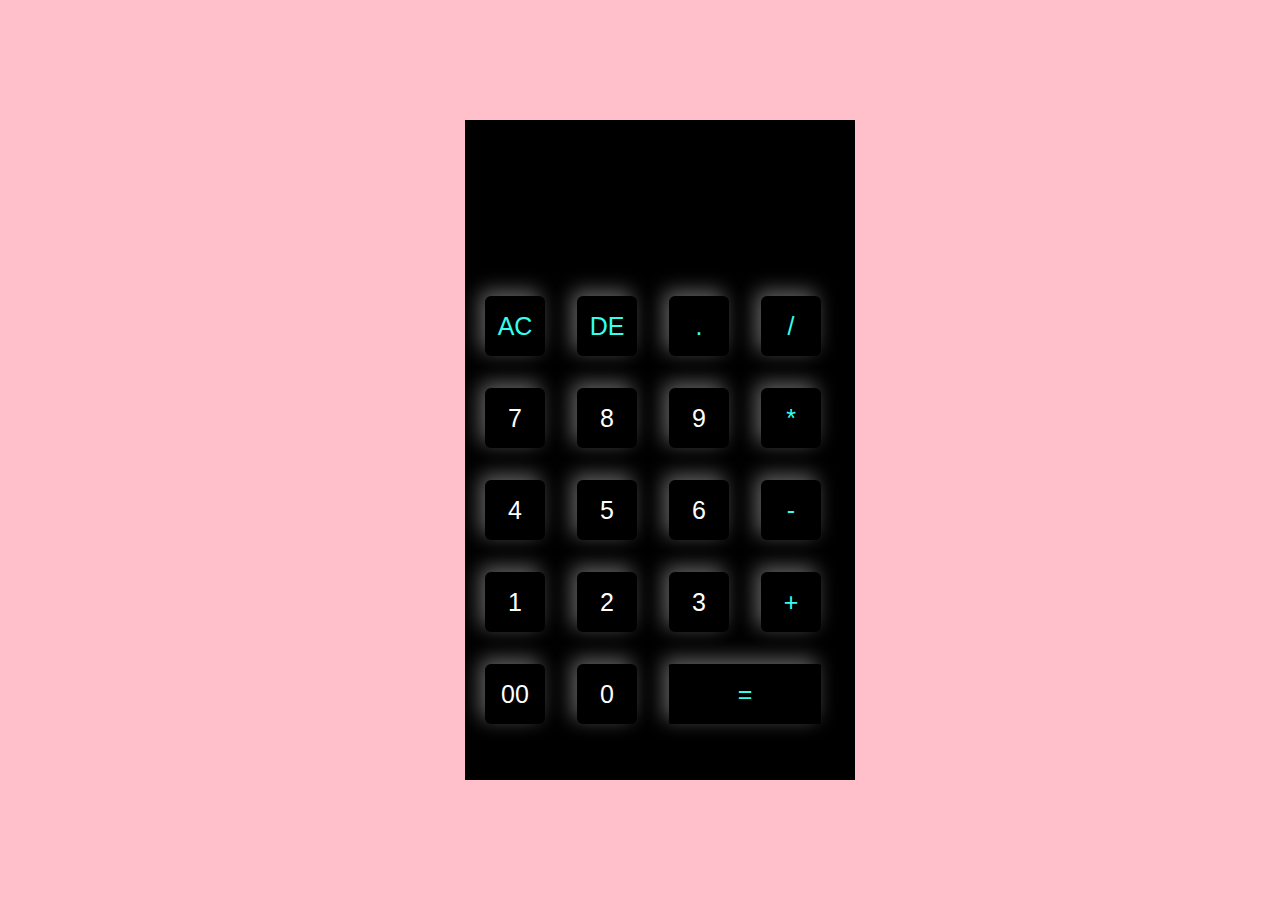
<file: index.html>
<!DOCTYPE html>
<html lang="en">
  <head>
    <meta charset="UTF-8" />
    <meta name="viewport" content="width=device-width, initial-scale=1.0" />
    <title>Calculator</title>
    <link rel="stylesheet" href="styles.css" />
  </head>
  <body>
    <div class="Calculator">
      <input id="display" readonly />
      <div id="keys">
        <button onclick="clearDisplay()" class="flex-item" id="ac">AC</button>
        <button onclick="clearLastCharacter()" class="flex-item" id="de">
          DE
        </button>
        <button onclick="appendToDisplay('.')" class="flex-item" id="decimal">
          .
        </button>
        <button onclick="appendToDisplay('/')" class="flex-item" id="division">
          /
        </button>
        <button onclick="appendToDisplay('7')" class="number" id="seven">
          7
        </button>
        <button onclick="appendToDisplay('8')" class="number" id="eight">
          8
        </button>
        <button onclick="appendToDisplay('9')" class="number" id="nine">
          9
        </button>
        <button
          onclick="appendToDisplay('*')"
          class="flex-item"
          id="multiplication"
        >
          *
        </button>
        <button onclick="appendToDisplay('4')" class="number" id="four">
          4
        </button>
        <button onclick="appendToDisplay('5')" class="number" id="five">
          5
        </button>
        <button onclick="appendToDisplay('6')" class="number" id="six">
          6
        </button>
        <button
          onclick="appendToDisplay('-')"
          class="flex-item"
          id="subtraction"
        >
          -
        </button>
        <button onclick="appendToDisplay('1')" class="number" id="one">
          1
        </button>
        <button onclick="appendToDisplay('2')" class="number" id="two">
          2
        </button>
        <button onclick="appendToDisplay('3')" class="number" id="three">
          3
        </button>
        <button onclick="appendToDisplay('+')" class="flex-item" id="plus">
          +
        </button>
        <button
          onclick="appendToDisplay('00')"
          class="number"
          id="double zeros"
        >
          00
        </button>
        <button onclick="appendToDisplay('0')" class="number" id="zero">
          0
        </button>
        <button onclick="calculate()" class="flex-item" id="equals">=</button>
      </div>
    </div>
    <script src="script.js"></script>
  </body>
</html>
</file>
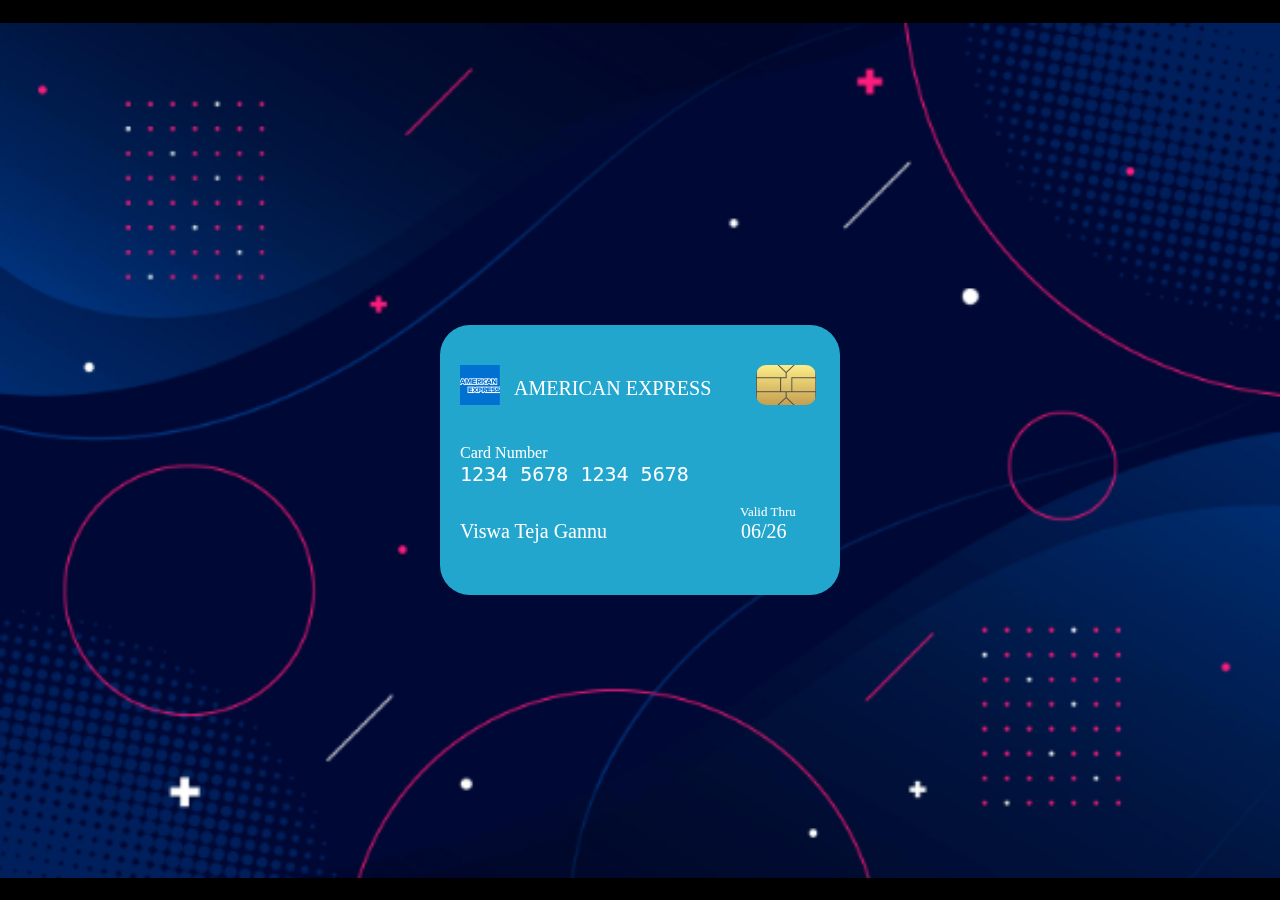
<file: assignment-3/index.html>
<!DOCTYPE html>
<html lang="en">
  <head>
    <meta charset="UTF-8" />
    <meta name="viewport" content="width=device-width, initial-scale=1.0" />
    <title>ATM card</title>
    <link rel="stylesheet" href="styles.css" />
  </head>
  <body>
    <div class="atm">
      <div class="flipcard">
        <div class="frontview">
          <div id="card">
            <div id="logo"><img src="images/logo.png" alt="Logo" /></div>
            <div
              style="
                display: inline;
                margin-right: 40px;
                font-size: 20px;
                position: relative;
                top: 10px;
              "
            >
              AMERICAN EXPRESS
            </div>
            <div id="sim"><img src="images/sim.png" /></div>
          </div>
          <br />
          <br />
          <br />
          <div style="padding-left: 20px">Card Number</div>
          <div id="number">
            <pre style="font-size: 20px; padding-left: 20px">
1234 5678 1234 5678</pre
            >
          </div>
          <br />
          <div style="position: relative; left: 300px; font-size: 13px">
            Valid Thru
          </div>
          <div
            style="
              font-size: 20px;
              padding-left: 20px;
              font-family: 'Times New Roman', Times, serif;
              display: inline-block;
              margin-right: 130px;
            "
            id="name"
          >
            Viswa Teja Gannu
          </div>
          <div style="font-size: 20px; display: inline-block">06/26</div>
        </div>
        <div class="backview">
          <div style="font-size: 10px; padding-left: 20px">
            For customer care call us +23 5325 12345 or email us at
            americanexpresscard@gmail.com
          </div>
          <br />
          <div id="black"></div>
          <br />
          <br />
          <div id="cvv">
            <p style="text-align: right; font-size: 20px; padding-right: 10px">
              123
            </p>
            <img src="images/cvv.png" />
          </div>
          <br />
          <div style="font-size: 10px; padding: 20px">
            Lorem ipsum dolor sit amet consectetur adipisicing elit. Enim illo
            autem quaerat veritatis veniam adipisci laudantium illum id possimus
            sapiente non at sequi dolore nihil ipsam nostrum, eius quas! Neque
            hic, repellendus necessitatibus impedit molestiae aecndjf.
          </div>
        </div>
      </div>
    </div>
  </body>
</html>
</file>
<file: styles.css>
* {
    margin: 0;
    padding: 0;
}
body {
    margin: 0;
    display: flex;
    justify-content: center;
    align-items: center;
    height: 100vh;
    background-color:pink;
    
}
.Calculator {
    border-radius: 1%;
    width: 350px;
    background-color: black;
    border-radius: 1%;
    font-family: Arial, sans-serif;
}
#keys {
    width:350px;
    height: 500px;
    display: flex;
    background-color: black;
    flex-wrap: wrap;
    align-content: center;
    gap: 2em;
    padding: 20px;
}
#display {
    width: 370px;
    height: 100px;
    padding:10px;
    font-size: 4rem;
    color: white;
    border:none;
    background-color: black;
    text-align:right ;
}
button {
    width: 60px;
    height: 60px;
    background-color: black;
    border-radius: 10%;
    border: none;
    box-shadow: -5px -5px 20px rgba(250, 249, 251, 0.4);
    font-size: 25px;
    cursor: pointer;
}
.flex-item {
    color:#33FFEC;    
}
.number {
    color: white;
}
#equals {
    width: 152px;
    border-radius: 2%;
}
button:hover {
    background-color: rgb(34, 33, 33);
}
button:active {
    background-color: rgb(64, 63, 63);
}
</file>
<file: assignment-3/styles.css>
* {
  margin: 0;
  padding: 0;
}
body {
  background-color: black;
  background-image: url(images/background.png);
  background-repeat: no-repeat;
  background-position: center;
  background-attachment: fixed;
  background-size: 100%;
  overflow: hidden;
  height: 100vh;
  display: flex;
  justify-content: center;
  align-items: center;
}
.atm {
    height:250px ;
    width: 400px;
    perspective: 1000px;
}
.atm:hover > .flipcard {
    cursor: pointer;
    transform: rotateY(180deg);
}
.flipcard {
    height: 100%;
    width: 100%;
    position: relative;
    transition: transform 1s;
    transform-style: preserve-3d;
}
.frontview {
    height: 250px;
    width: 400px;
    padding-top: 20px;
    background-color: rgb(34, 166, 206);
    color: white;
    position: absolute;
    backface-visibility: hidden;
    border-radius: 30px;
    #card {
        #logo {
            display: inline;
            margin-right: 10px;
            margin-left: 20px; 
            img {
                position: relative;
                top: 20px;
                width: 40px;
                height: 40px;
                object-fit: cover;
            }
        }
        #sim {
            display: inline;
            img {
                position: relative;
                top: 20px;
                width: 60px;
                height: 40px;
                object-fit: cover;
                border-radius: 10px;
            }
        }
    }
}
.backview {
    height: 250px;
    width: 400px;
    padding-top: 20px;
    background-color: rgb(34, 166, 206);
    color: white;
    position: absolute;
    border-radius: 30px;
    backface-visibility: hidden;
    transform: rotateY(180deg);
    #black {
        width: 100%;
        height: 50px;
        background-color: black;
    }
    #cvv {
        margin-left: 20px;
        width: 340px;
        height: 30px;
        color: black;
        font-size: 20px;
        background-color: white;
        img {
            position: relative;
            top: -32px;
            width: 300px;
            height: 50px;
            object-fit: cover;
            border-radius: 7px;
        }
    }
}
</file>
